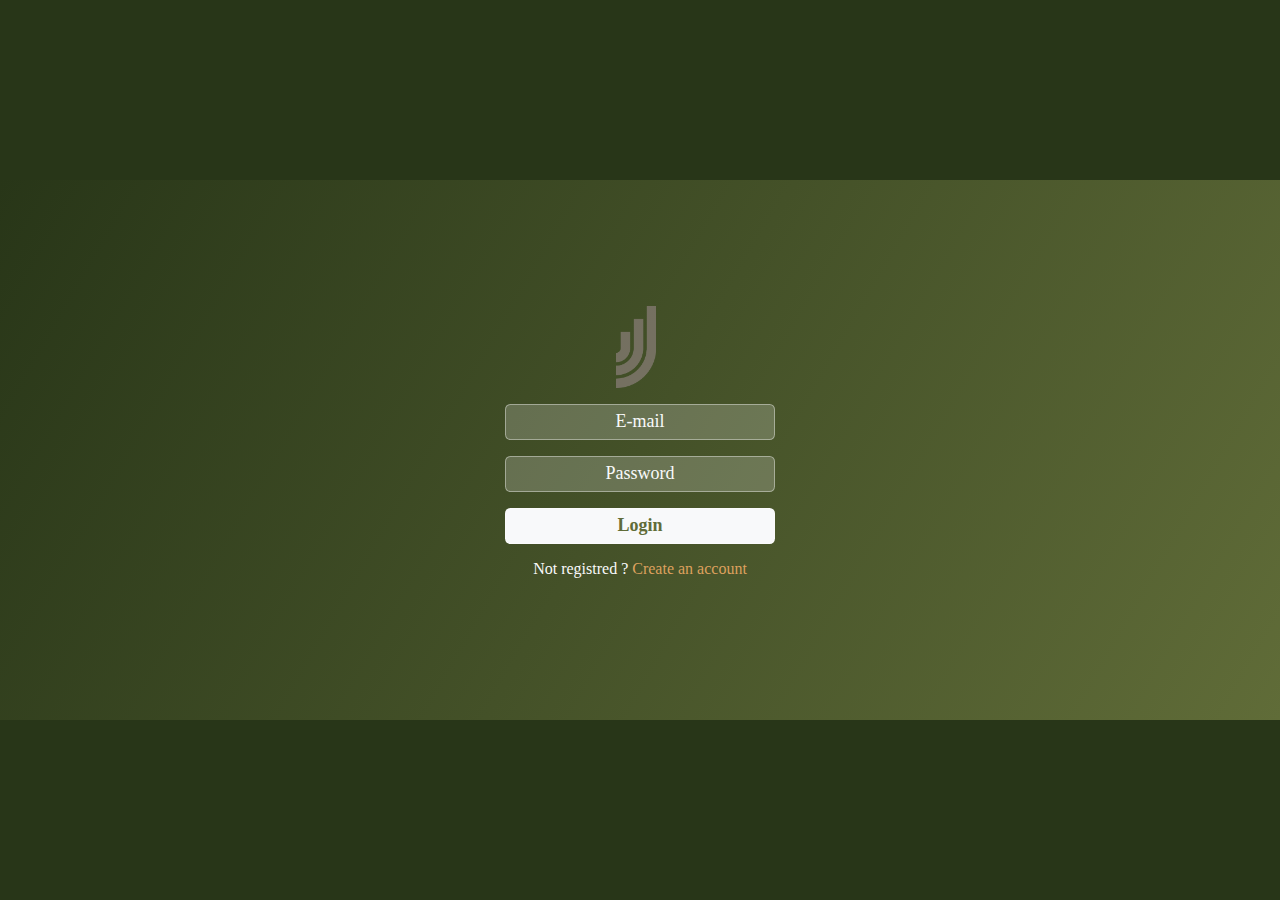
<file: login.html>
<!DOCTYPE html>
<html lang="en">
  <head>
    <meta charset="UTF-8" />
    <meta http-equiv="X-UA-Compatible" content="IE=edge" />
    <meta name="viewport" content="width=device-width, initial-scale=1.0" />
    <link rel="stylesheet" href="./css/basics.css" />
    <link rel="stylesheet" href="./css/login.css" />

    <title>Login</title>
  </head>
  <body>
    <div class="login-container flex-center">
        
      <main class="flex-column">
          
        <a href="index.html">
          <figure class="logo" onmouseover="logoHover()" onmouseout="logoOut()">
            <div class="flex-center">
              <img src="img/jarida-light.png" alt="Logo Jarida"/>
                
              <figcaption>
                <span class="arida">arida</span><br />
              </figcaption>
            </div>
          </figure>
        </a>

        <form id="login" action="" method="post" class="flex-column">
            
          <input type="email" placeholder="E-mail" />
          <input type="password" placeholder="Password" />
          <input type="submit" value="Login" name="login" />

          <p class="sign">
            Not registred ?
            <a onclick="switchTo('register');">Create an account</a>
          </p>
        </form>

        <form id="register" action="" method="post" class="flex-column gap">

          <input type="text" placeholder="userName" />
          <input type="email" placeholder="E-mail" />
          <input type="password" placeholder="Password" />
          <input type="password" placeholder="Confirm Password" />
          <input type="submit" value="Create" name="create" />

          <p class="sign">
            Already registred ?
            <a onclick="switchTo('login');">login</a>
          </p>
          
        </form>
        
      </main>

      <ul class="bg-bubbles">
        <li></li>
        <li></li>
        <li></li>
        <li></li>
        <li></li>
        <li></li>
        <li></li>
        <li></li>
        <li></li>
        <li></li>
      </ul>
    </div>

    <script src="./js/login.js"></script>
    <script src="./js/header.js"></script>
  </body>
</html>
</file>
<file: css/basics.css>
:root {
  /* palette 3 */
  --color-primary-light: #606c38;
  --color-primary-dark: #283618;
  --color-light: #f8f9fa;
  --color-dark: #212529;
  --color-secondry-light: #dda15e;
  --color-secondry-dark: #bc6c25;
/* 
  --color-primary-light: #dda15e;
  --color-primary-dark: #bc6c25;
  --color-light: #fefae0;
  --color-dark: #212529;
  --color-secondry-light: #606c38;
  --color-secondry-dark: #283618; */

  --bg-primary-light: var(--color-primary-light);
  --bg-primary-dark: var(--color-primary-dark);
  --bg-light: var(--color-light);
  --bg-dark: var(var(--color-dark));
  --bg-secondry-light: var(--color-secondry-light);
  --bg-secondry-dark: var(--color-secondry-dark);
  
}

* {
  padding: 0;
  margin: 0;
  box-sizing: border-box;
  font-family: Georgia, "Times New Roman", Times, serif;
}

html {
  scroll-behavior: smooth;
}

html,
body {
  width: 100%;
}

body {
  overflow-x: hidden;
}

.gap {
  gap: 1em;
}

.flex {
  display: flex;
}

.flex-column {
  display: flex;
  flex-direction: column;
}

.flex-center {
  display: flex;
  justify-content: center;
  align-items: center;
}
</file>
<file: css/login.css>
@import url(https://fonts.googleapis.com/css?family=Source+Sans+Pro:200,300);

.login-container {
  font-family: "Source Sans Pro", sans-serif;
  height: 100vh;
  width: 100vw;
  background-color: var(--bg-primary-dark);
  /* overflow: hidden; */
}

.login-container main {
  color: var(--color-light);

  min-height: 60vh;
  width: 100vw;


  margin-block: auto;
  padding-block: 3em;
  
  -webkit-box-pack: center;
  -ms-flex-pack: center;
  justify-content: center;
  -webkit-box-align: center;
  -ms-flex-align: center;
  align-items: center;
  background-color: var(--bg-primary-dark);
  background: linear-gradient(
    120deg,
    var(--bg-primary-dark) 0%,
    var(--bg-primary-light) 100%
  );
}

.login-container main > * {
  z-index: 2;
}

/* ===== Logo ===== */
.logo {
  padding-inline: 2em;
  opacity: 0.5;
  cursor: pointer;
  filter: invert(53%) sepia(17%) saturate(840%) hue-rotate(175deg)
    brightness(116%) contrast(100%);
}

.logo:hover {
  transition: 2s;
  filter: invert(50%) sepia(22%) saturate(6997%) hue-rotate(344deg)
    brightness(102%) contrast(97%);
  transform: translateX(-2em);
  opacity: 1;
}

.logo img {
  width: 2.5rem;
  margin-right: 0.2em;
}

.logo figcaption {
  font-size: 1.5em;
  color: white;
}

.logo span {
  color: var(--color-light);
  transition: 1s;
}

.arida {
  z-index: -1;
  opacity: 0;
  position: absolute;
  transform: translateX(-100px);
}

.arida.active {
  position: absolute;
  display: block;
  opacity: 1;
  background-color: transparent;
  transform: translateX(0);
}

/* ===== End Logo ===== */

.login-container main figure {
  font-weight: 100;
  font-size: 2.3em;
  text-align: center;
  color: var(--color-light);
  margin-inline: auto;
}

.login-container form {
  height: 60%;
  /* background-color: rgba(255, 255, 255, 0.1); */
  padding: 1em;
  margin-inline: auto;
  -webkit-box-pack: center;
  -ms-flex-pack: center;
  justify-content: center;
  -webkit-box-align: center;
  -ms-flex-align: center;
  align-items: center;
  gap: 1em;
}

.login-container input {
  width: 15em;
  height: 2em;
  text-align: center;
  font-size: large;
  background-color: rgba(255, 255, 255, 0.2);
  border: 0.1em solid rgba(255, 255, 255, 0.4);
  border-radius: 0.3em;
  outline: none;
}

.login-container input::-webkit-input-placeholder {
  color: var(--color-light);
}

.login-container input:-moz-placeholder {
  color: var(--color-light);
}

.login-container input::-moz-placeholder {
  color: var(--color-light);
}

.login-container input:-ms-input-placeholder {
  color: var(--color-light);
}

.login-container input::-ms-input-placeholder {
  color: var(--color-light);
}

.login-container input::placeholder {
  color: var(--color-light);
}

.login-container input:hover {
  background-color: rgba(255, 255, 255, 0.404);
}

.login-container input:focus {
  width: 20em;
  color: var(--color-primary-light);
  background-color: var(--bg-light);
}

.login-container input:focus::placeholder {
  color: transparent;
}

.login-container input:focus:-moz-placeholder {
  color: transparent;
}

.login-container input:focus::-moz-placeholder {
  color: transparent;
}

.login-container input:focus::-ms-input-placeholder {
  color: transparent;
}

.login-container input:focus:-ms-input-placeholder {
  color: transparent;
}

.login-container input:focus::-webkit-input-placeholder {
  color: transparent;
}

.login-container input[type="submit"] {
  background-color: var(--bg-light);
  color: var(--color-primary-light);
  font-weight: bold;
  cursor: pointer;
}

.login-container .sign a {
  color: var(--color-secondry-light);
  cursor: pointer;
}

.login-container .sign a:hover {
  text-decoration: underline;
}

@media (max-width: 50em) {

  .login-container main {
    padding-block: 1em;
  }

  .login-container form {
    gap: 0.6em;
  }

  .login-container input {
    height: 1.5em;
  }

  .login-container input:focus {
    width: 120%;
  }

}

/* ===== End login form ===== */

.bg-bubbles {
  position: absolute;
  top: 0;
  left: 0;
  width: 100%;
  height: 100%;
  z-index: 1;
  overflow: hidden;
}

.bg-bubbles li {
  position: absolute;
  list-style: none;
  display: block;
  width: 40px;
  height: 40px;
  background-color: rgba(255, 255, 255, 0.15);
  bottom: -160px;
  -webkit-animation: square 25s infinite;
  animation: square 25s infinite;
  -webkit-transition-timing-function: linear;
  transition-timing-function: linear;
}

.bg-bubbles li:nth-child(1) {
  left: 10%;
}

.bg-bubbles li:nth-child(2) {
  left: 20%;
  width: 80px;
  height: 80px;
  -webkit-animation-delay: 2s;
  animation-delay: 2s;
  -webkit-animation-duration: 17s;
  animation-duration: 17s;
}

.bg-bubbles li:nth-child(3) {
  left: 25%;
  -webkit-animation-delay: 4s;
  animation-delay: 4s;
}

.bg-bubbles li:nth-child(4) {
  left: 40%;
  width: 60px;
  height: 60px;
  -webkit-animation-duration: 22s;
  animation-duration: 22s;
  background-color: rgba(255, 255, 255, 0.25);
}

.bg-bubbles li:nth-child(5) {
  left: 70%;
}

.bg-bubbles li:nth-child(6) {
  left: 80%;
  width: 120px;
  height: 120px;
  -webkit-animation-delay: 3s;
  animation-delay: 3s;
  background-color: rgba(255, 255, 255, 0.2);
}

.bg-bubbles li:nth-child(7) {
  left: 32%;
  width: 160px;
  height: 160px;
  -webkit-animation-delay: 7s;
  animation-delay: 7s;
}

.bg-bubbles li:nth-child(8) {
  left: 55%;
  width: 20px;
  height: 20px;
  -webkit-animation-delay: 15s;
  animation-delay: 15s;
  -webkit-animation-duration: 40s;
  animation-duration: 40s;
}

.bg-bubbles li:nth-child(9) {
  left: 25%;
  width: 10px;
  height: 10px;
  -webkit-animation-delay: 2s;
  animation-delay: 2s;
  -webkit-animation-duration: 40s;
  animation-duration: 40s;
  background-color: rgba(255, 255, 255, 0.3);
}

.bg-bubbles li:nth-child(10) {
  left: 90%;
  width: 160px;
  height: 160px;
  -webkit-animation-delay: 11s;
  animation-delay: 11s;
}

@-webkit-keyframes square {
  0% {
    -webkit-transform: translateY(0);
    transform: translateY(0);
  }
  100% {
    -webkit-transform: translateY(-700px) rotate(600deg);
    transform: translateY(-700px) rotate(600deg);
  }
}

@keyframes square {
  0% {
    -webkit-transform: translateY(0);
    transform: translateY(0);
  }
  100% {
    -webkit-transform: translateY(-700px) rotate(600deg);
    transform: translateY(-700px) rotate(600deg);
  }
}
/* ===== End login form ===== */
</file>
